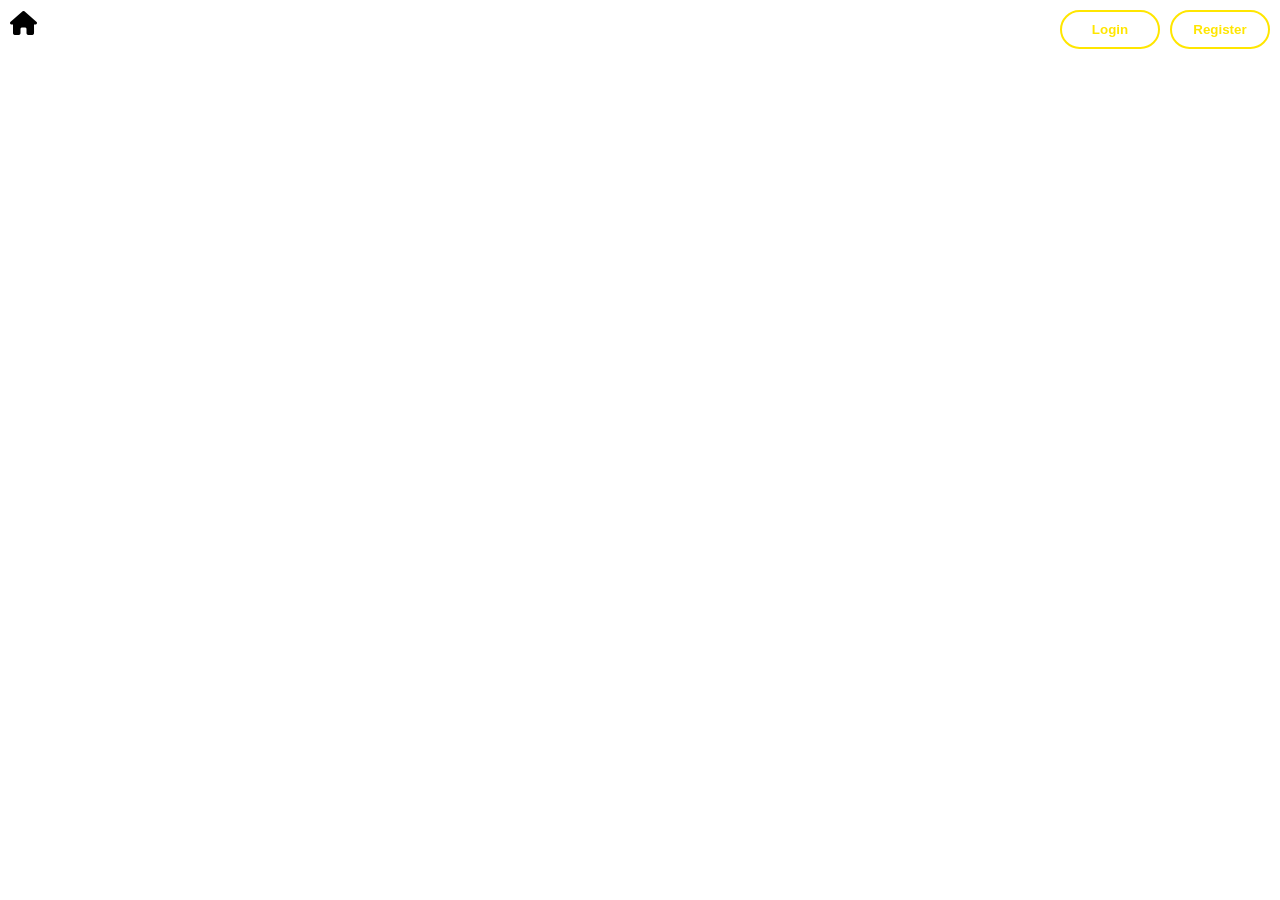
<file: index.html>
<!DOCTYPE html>
<html lang="en">
<head>
    <meta charset="UTF-8">
    <meta name="viewport" content="width=device-width, initial-scale=1.0">
    <title>Smart Parking Management</title>
    <style>
        body {
            margin: 0;
            padding: 0;
            font-family: Arial, sans-serif;
            overflow: hidden; /* Prevent scrolling */
        }
        video {
            width: 100%;
            height: auto;
            position: fixed;
            top: 0;
            left: 0;
            z-index: -1;
            filter: blur(10px);
        }

        #background-video {
            position: absolute;
            top: 0;
            left: 0;
            width: 100%;
            height: 100%;
            object-fit: cover;
            z-index: -1; /* Place the video behind other elements */
        }
        .content {
            width: 100%;
            position: absolute;
            top: 50%;
            transform: translateY(-50%);
            text-align: center;
            color: #fff;
        }
        .content h1 {
            font-size: 50px;
            margin-top: 10px;
        }
        .top-right-buttons {
            position: absolute;
            top: 10px;
            right: 10px;
            display: flex;
            gap: 10px; /* Space between buttons */
            z-index: 2; /* Ensure buttons appear above the video */
        }
        .top-right-buttons button {
            width: 100px;
            padding: 10px;
            text-align: center;
            color: rgb(255, 230, 0);
            border-radius: 25px;
            font-weight: bold;
            border: 2px solid;
            cursor: pointer;
            background-color: transparent; /* Transparent background for buttons */
        }
        .menu-container {
            position: absolute;
            top: 10px;
            left: 10px;
            z-index: 2; /* Ensure the dropdown menu appears above the video */
            display: flex;
            gap: 10px; /* Space between icons */
        }
        .dropdown {
            position: relative;
        }
        .icon-menu {
            font-size: 24px;
            cursor: pointer;
            margin-right: 10px; /* Add space between the icons */
        }
        .dropdown-content {
            display: none;
            position: absolute;
            top: 30px;
            left: 0;
            background-color: white;
            min-width: 160px;
            box-shadow: 0px 8px 16px 0px rgba(0,0,0,0.2);
            z-index: 1;
        }
        .dropdown-content a {
            color: black;
            padding: 12px 16px;
            text-decoration: none;
            display: block;
        }
        .dropdown-content a:hover {
            background-color: #ddd;
        }
        .dropdown:hover .dropdown-content {
            display: block;
        }
        .search-tab {
            display: none;
            position: absolute;
            top: 50px;
            left: 10px;
            z-index: 2;
            background-color: white;
            padding: 10px;
            box-shadow: 0px 8px 16px 0px rgba(0,0,0,0.2);
        }
        .search-tab input {
            width: 200px;
            padding: 5px;
        }
    </style>
    <!-- Add Font Awesome -->
    <link rel="stylesheet" href="https://cdnjs.cloudflare.com/ajax/libs/font-awesome/6.0.0-beta3/css/all.min.css">
</head>
<body>
    <video id="background-video" autoplay loop muted>
        <source src="https://www.shutterstock.com/shutterstock/videos/1101171901/preview/stock-footage-generic-electric-car-autonomously-driving-out-from-a-parking-space-d-rendering-concept-of-future.webm" type="video/webm">
        Your browser does not support the video tag.
    </video>

    <div class="top-right-buttons">
        <button type="button" onclick="Login()">Login</button>
        <button type="button" onclick="showRegistrationForm()">Register</button>
    </div>

    <div class="menu-container">
        <div class="dropdown">
            <span class="icon-menu"><i class="fas fa-home"></i></span>
            <div class="dropdown-content">
                <a href="#Home">HOME</a>
                <a href="about.html">ABOUT US</a>
                
                <a href="help.html">HELP</a> <!-- Link to help.html -->
            </div>
        </div>
        
    </div>
    

    <div class="content">
        <h1>&nbsp;&nbsp;&nbsp;&nbsp;WELCOME</h1>
        <h1>&nbsp;&nbsp;&nbsp;&nbsp;TO</h1>
        <h1>&nbsp;&nbsp;&nbsp;&nbsp;&nbsp;&nbsp;&nbsp;SMART PARKING</h1>
        <h1>&nbsp;&nbsp;&nbsp;&nbsp;&nbsp;&nbsp;&nbsp;&nbsp;&nbsp;MANAGEMENT SYSTEM</h1>
    </div>

    <script>
        function Login() {
            window.location.href = 'trial.html';
        }

        function showRegistrationForm() {
            window.location.href = 'registraction.html';
        }

        function submitRegistration(event) {
            event.preventDefault();
            alert('Registration submitted!');
        }

        function toggleSearchTab() {
            var searchTab = document.getElementById('searchTab');
            if (searchTab.style.display === 'none' || searchTab.style.display === '') {
                searchTab.style.display = 'block';
            } else {
                searchTab.style.display = 'none';
            }
        }

        function search() {
            var query = document.querySelector('.search-tab input').value;
            alert('Searching for: ' + query);
            // Add your search functionality here
        }
    </script>
</body>
</html>
</file>
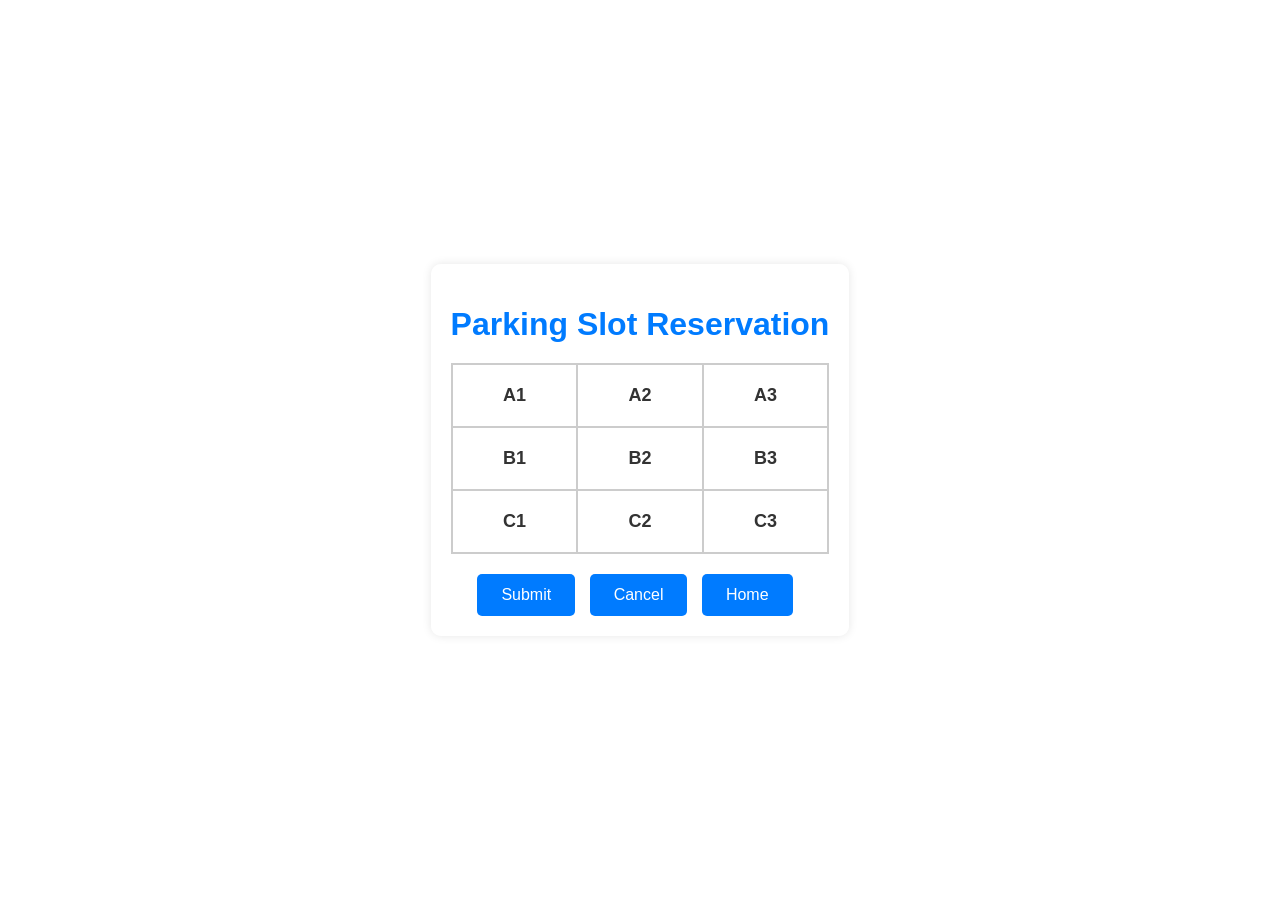
<file: booking.html>
<!DOCTYPE html>
<html lang="en">
<head>
    <meta charset="UTF-8">
    <meta name="viewport" content="width=device-width, initial-scale=1.0">
    <title>Parking Slot Web</title>
    <style>
        body {
            font-family: 'Segoe UI', Tahoma, Geneva, Verdana, sans-serif;
            margin: 0;
            padding: 0;
            background-image: url('https://en.pimg.jp/077/030/837/1/77030837.jpg');
            background-size: cover;
            background-position: center;
            display: flex;
            justify-content: center;
            align-items: center;
            height: 100vh;
        }

        .parking-grid {
            background-color: rgba(255, 255, 255, 0.8);
            box-shadow: 0 0 10px rgba(0,0,0,0.1);
            padding: 20px;
            max-width: 80%;
            border-radius: 10px;
            overflow: hidden;
        }

        table {
            width: 100%;
            border-collapse: collapse;
            margin-top: 20px;
        }

        .parking-slot {
            border: 2px solid #ccc;
            text-align: center;
            padding: 20px;
            cursor: pointer;
            transition: background-color 0.3s ease;
            font-size: 18px;
            font-weight: bold;
            color: #333;
        }

        .parking-slot:hover {
            background-color: #f0f0f0;
        }

        .controls {
            margin-top: 20px;
            text-align: center;
        }

        .controls button {
            padding: 12px 24px;
            font-size: 16px;
            cursor: pointer;
            background-color: #007bff;
            color: #fff;
            border: none;
            border-radius: 5px;
            transition: background-color 0.3s ease;
            margin-right: 10px;
        }

        .controls button:hover {
            background-color: #0056b3;
        }

        h1 {
            text-align: center;
            color: #007bff;
            margin-bottom: 20px;
        }

        @media (max-width: 768px) {
            .parking-grid {
                max-width: 95%;
            }
        }
    </style>
</head>
<body>
    <div class="parking-grid">
        <h1>Parking Slot Reservation</h1>
        <table>
            <tr>
                <td class="parking-slot" id="A1" onclick="confirmReservation('A1')">A1</td>
                <td class="parking-slot" id="A2" onclick="confirmReservation('A2')">A2</td>
                <td class="parking-slot" id="A3" onclick="confirmReservation('A3')">A3</td>
            </tr>
            <tr>
                <td class="parking-slot" id="B1" onclick="confirmReservation('B1')">B1</td>
                <td class="parking-slot" id="B2" onclick="confirmReservation('B2')">B2</td>
                <td class="parking-slot" id="B3" onclick="confirmReservation('B3')">B3</td>
            </tr>
            <tr>
                <td class="parking-slot" id="C1" onclick="confirmReservation('C1')">C1</td>
                <td class="parking-slot" id="C2" onclick="confirmReservation('C2')">C2</td>
                <td class="parking-slot" id="C3" onclick="confirmReservation('C3')">C3</td>
            </tr>
        </table>
        <div class="controls">
            <button onclick="submitReservations()">Submit</button>
            <button onclick="cancelReservation()">Cancel</button>
            <a href="index.html"><button>Home</button></a>
        </div>
    </div>

    <script>
        var selectedSlotId = null;

        function confirmReservation(slotId) {
            var confirmed = confirm('Do you want to reserve parking slot ' + slotId + '?');
            if (confirmed) {
                reserveSlot(slotId);
            }
        }

        function reserveSlot(slotId) {
            if (selectedSlotId !== null) {
                alert('You have already reserved a slot. Please cancel your current reservation first.');
                return;
            }

            var slot = document.getElementById(slotId);
            slot.style.backgroundColor = '#28a745';
            slot.style.color = '#fff';
            slot.innerHTML = slotId + '<br>Reserved';
            selectedSlotId = slotId;

            // Store the reserved slot in local storage
            localStorage.setItem('reservedSlot', slotId);
        }

        function cancelReservation() {
            if (selectedSlotId !== null) {
                var slot = document.getElementById(selectedSlotId);
                slot.style.backgroundColor = '#fff';
                slot.style.color = '#333';
                slot.innerHTML = selectedSlotId;
                selectedSlotId = null;
                alert('Reservation cancelled successfully.');

                // Remove the reserved slot from local storage
                localStorage.removeItem('reservedSlot');
            } else {
                alert('No slot is currently reserved.');
            }
        }

        function submitReservations() {
            if (selectedSlotId === null) {
                alert('No slot selected. Please select a slot to reserve.');
                return;
            }
            alert('Slot registration successful');
        }
    </script>
</body>
</html>
</file>
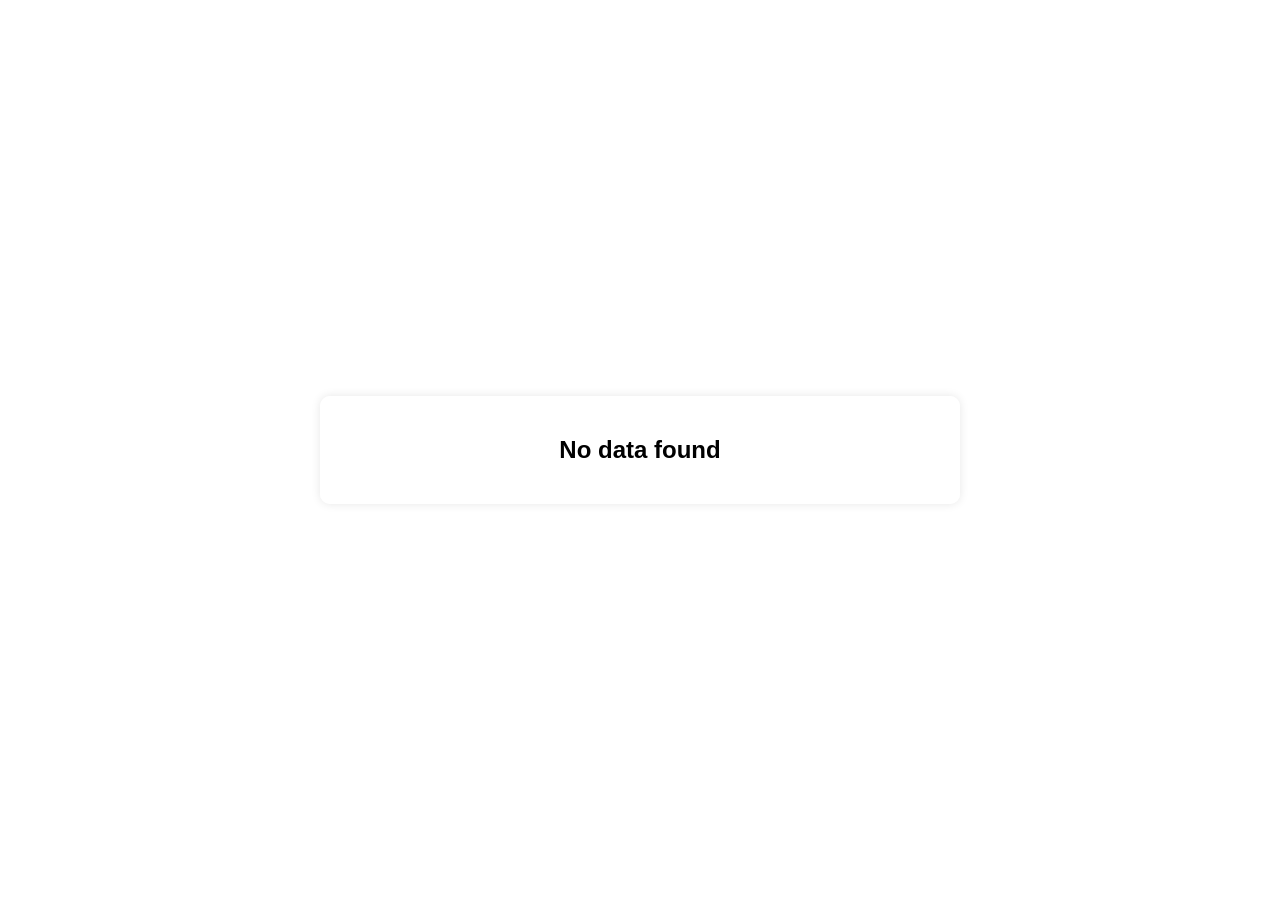
<file: display.html>
<!DOCTYPE html>
<html>
<head>
    <title>Display Vehicle Registration Data</title>
    <style>
        body {
            display: flex;
            justify-content: center;
            align-items: center;
            height: 100vh;
            margin: 0;
            font-family: Arial, sans-serif;
            background: url('https://www.mokosmart.com/wp-content/uploads/2022/03/Smart-parking-system-using-IoT.webp') no-repeat center center fixed;
            background-size: cover;
        }
        .data-container {
            background-color: rgba(255, 255, 255, 0.8);
            padding: 20px;
            border-radius: 10px;
            box-shadow: 0 0 10px rgba(0, 0, 0, 0.1);
            backdrop-filter: blur(10px);
            width: 80%;
            max-width: 600px;
        }
        .data-container h2 {
            text-align: center;
        }
        .data-container p {
            font-size: 18px;
            margin: 10px 0;
        }
        .data-container button {
            display: block;
            margin: 20px auto;
            padding: 10px 20px;
            font-size: 16px;
            background-color: #4CAF50;
            color: white;
            border: none;
            border-radius: 5px;
            cursor: pointer;
        }
        .data-container button:hover {
            background-color: #45a049;
        }
    </style>
</head>
<body>
    <div class="data-container">
        <h2>Vehicle Registration Data</h2>
        <p id="ownerName">Owner Name: </p>
        <p id="vehicleType">Vehicle Type: </p>
        <p id="vehicleNumber">Vehicle Number: </p>
        <p id="registrationDate">Registration Date: </p>
        <button onclick="goBack()">Back</button>
    </div>

    <script>
        // Function to display the saved data
        function displayData() {
            // Retrieve the data from local storage
            const storedData = localStorage.getItem('vehicleRegistrationData');
            
            if (storedData) {
                // Parse the JSON data
                const formData = JSON.parse(storedData);
                
                // Display the data in the HTML elements
                document.getElementById('ownerName').textContent = `Owner Name: ${formData.ownerName}`;
                document.getElementById('vehicleType').textContent = `Vehicle Type: ${formData.vehicleType}`;
                document.getElementById('vehicleNumber').textContent = `Vehicle Number: ${formData.vehicleNumber}`;
                document.getElementById('registrationDate').textContent = `Registration Date: ${formData.registrationDate}`;
            } else {
                document.querySelector('.data-container').innerHTML = '<h2>No data found</h2>';
            }
        }

        // Call the function to display the data
        displayData();

        // Function to go back to the previous page
        function goBack() {
            window.history.back();
        }
    </script>
</body>
</html>
</file>
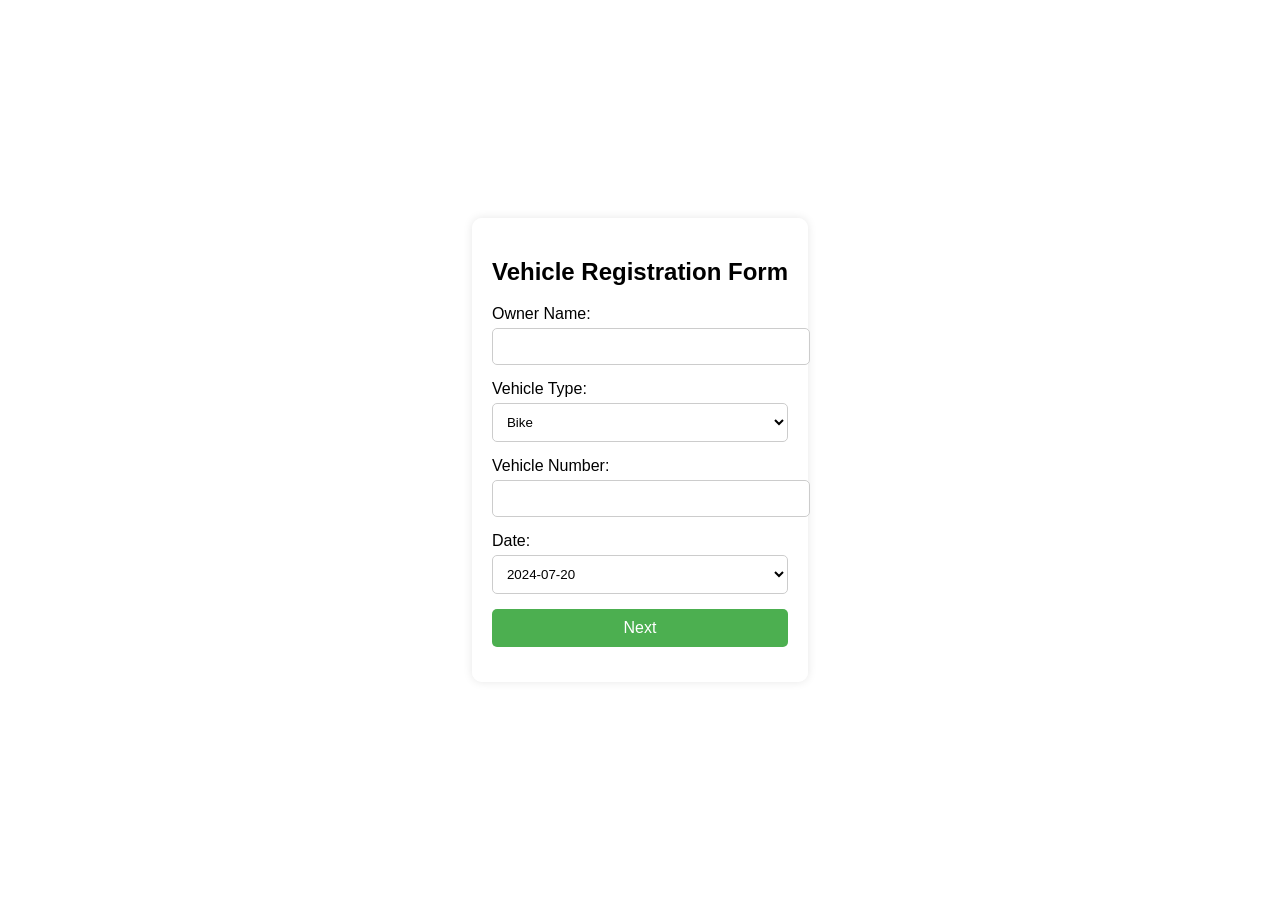
<file: form.html>
<!DOCTYPE html>
<html>
<head>
    <title>Vehicle Registration Form</title>
    <style>
        body {
            display: flex;
            justify-content: center;
            align-items: center;
            height: 100vh;
            margin: 0;
            font-family: Arial, sans-serif;
            background: url('https://www.mokosmart.com/wp-content/uploads/2022/03/Smart-parking-system-using-IoT.webp') no-repeat center center fixed;
            background-size: cover;
        }
        .form-container {
            background-color: rgba(255, 255, 255, 0.8);
            padding: 20px;
            border-radius: 10px;
            box-shadow: 0 0 10px rgba(0, 0, 0, 0.1);
            backdrop-filter: blur(10px);
        }
        .form-container h2 {
            text-align: center;
        }
        .form-container label {
            display: block;
            margin-bottom: 5px;
        }
        .form-container input, .form-container select {
            width: 100%;
            padding: 10px;
            margin-bottom: 15px;
            border: 1px solid #ccc;
            border-radius: 5px;
            background-color: rgba(255, 255, 255, 0.8);
        }
        .form-container input[type="submit"] {
            background-color: #4CAF50;
            color: white;
            border: none;
            cursor: pointer;
            font-size: 16px;
        }
        .form-container input[type="submit"]:hover {
            background-color: #45a049;
        }
    </style>
</head>
<body>
    <div class="form-container">
        <h2>Vehicle Registration Form</h2>
        <form id="registrationForm">
            <label for="ownerName">Owner Name:</label>
            <input type="text" id="ownerName" name="ownerName" required>
            
            <label for="vehicleType">Vehicle Type:</label>
            <select id="vehicleType" name="vehicleType" required>
                <option value="bike">Bike</option>
                <option value="truck">Truck</option>
                <option value="car">Car</option>
            </select>
            
            <label for="vehicleNumber">Vehicle Number:</label>
            <input type="text" id="vehicleNumber" name="vehicleNumber" maxlength="10" required>
            
            <label for="registrationDate">Date:</label>
            <select id="registrationDate" name="registrationDate" required>
                <option value="2024-07-20">2024-07-20</option>
                <option value="2024-07-21">2024-07-21</option>
                <option value="2024-07-22">2024-07-22</option>
                <option value="2024-07-23">2024-07-23</option>
                <option value="2024-07-24">2024-07-24</option>
                <!-- Add more dates as needed -->
            </select>
            
            <input type="submit" value="Next">
        </form>
    </div>

    <script>
        document.getElementById('registrationForm').addEventListener('submit', function(event) {
            event.preventDefault(); // Prevent the default form submission

            // Get form values
            const ownerName = document.getElementById('ownerName').value;
            const vehicleType = document.getElementById('vehicleType').value;
            const vehicleNumber = document.getElementById('vehicleNumber').value;
            const registrationDate = document.getElementById('registrationDate').value;

            // Create an object to hold the form data
            const formData = {
                ownerName: ownerName,
                vehicleType: vehicleType,
                vehicleNumber: vehicleNumber,
                registrationDate: registrationDate
            };

            // Store the form data in local storage
            localStorage.setItem('vehicleRegistrationData', JSON.stringify(formData));

            // Optionally, you can redirect to another page or display a success message
            alert('Data has been saved successfully!');
            window.location.href = 'booking.html'; // Redirect to the booking page
        });
    </script>
</body>
</html>
</file>
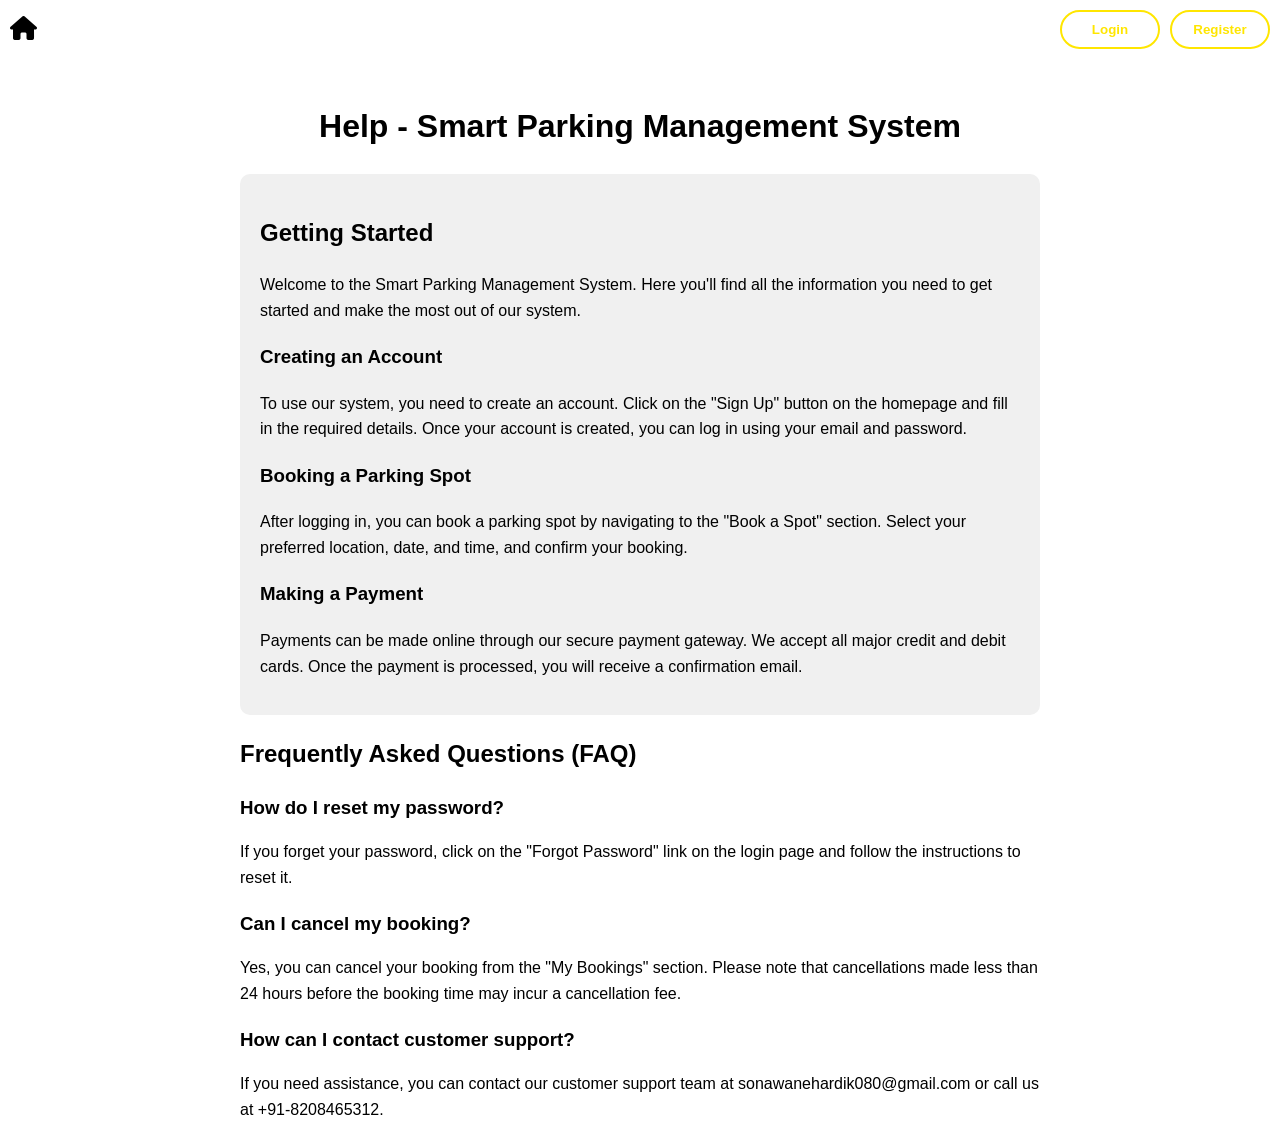
<file: help.html>
<!DOCTYPE html>
<html lang="en">
<head>
    <meta charset="UTF-8">
    <meta name="viewport" content="width=device-width, initial-scale=1.0">
    <title>Help - Smart Parking Management System</title>
    <style>
        body {
            margin: 0;
            padding: 0;
            font-family: Arial, sans-serif;
            line-height: 1.6;
            overflow: auto; /* Allow scrolling */
            height: 100vh; /* Full viewport height */
        }

        #background-video {
            position: fixed;
            top: 0;
            left: 0;
            width: 100%;
            height: 100%;
            object-fit: cover;
            z-index: -1;
            filter: blur(10px);
        }

        .container {
            max-width: 800px;
            margin: 0 auto;
            padding: 20px;
            background-color: rgba(255, 255, 255, 0.9);
            border-radius: 10px;
            margin-top: 60px; /* Adjust margin to fit content better */
            overflow-y: auto; /* Enable vertical scrolling */
        }

        h1 {
            text-align: center;
        }

        .help-info {
            background: #f0f0f0;
            padding: 20px;
            border-radius: 10px;
            margin-bottom: 20px;
        }

        .faq {
            margin-top: 20px;
        }

        .faq h3 {
            margin-bottom: 10px;
        }

        .faq p {
            margin-bottom: 5px;
        }

        .top-right-buttons {
            position: fixed;
            top: 10px;
            right: 10px;
            display: flex;
            gap: 10px;
            z-index: 2;
        }

        .top-right-buttons button {
            width: 100px;
            padding: 10px;
            text-align: center;
            color: rgb(255, 230, 0);
            border-radius: 25px;
            font-weight: bold;
            border: 2px solid;
            cursor: pointer;
            background-color: transparent;
        }

        .top-right-buttons button:hover {
            background-color: rgba(255, 255, 255, 0.3);
        }

        .menu-container {
            position: fixed;
            top: 10px;
            left: 10px;
            z-index: 2;
            display: flex;
            gap: 10px;
        }

        .dropdown {
            position: relative;
        }

        .icon-menu {
            font-size: 24px;
            cursor: pointer;
            margin-right: 10px;
        }

        .dropdown-content {
            display: none;
            position: absolute;
            top: 30px;
            left: 0;
            background-color: white;
            min-width: 160px;
            box-shadow: 0px 8px 16px 0px rgba(0,0,0,0.2);
            z-index: 1;
        }

        .dropdown-content a {
            color: black;
            padding: 12px 16px;
            text-decoration: none;
            display: block;
        }

        .dropdown-content a:hover {
            background-color: #ddd;
        }

        .dropdown:hover .dropdown-content {
            display: block;
        }
    </style>
    <!-- Add Font Awesome -->
    <link rel="stylesheet" href="https://cdnjs.cloudflare.com/ajax/libs/font-awesome/6.0.0-beta3/css/all.min.css">
</head>
<body>
    <video id="background-video" autoplay loop muted>
        <source src="https://www.shutterstock.com/shutterstock/videos/1101171901/preview/stock-footage-generic-electric-car-autonomously-driving-out-from-a-parking-space-d-rendering-concept-of-future.webm" type="video/webm">
        Your browser does not support the video tag.
    </video>

    <div class="top-right-buttons">
        <button type="button" onclick="Login()">Login</button>
        <button type="button" onclick="showRegistrationForm()">Register</button>
    </div>

    <div class="menu-container">
        <div class="dropdown">
            <span class="icon-menu"><i class="fas fa-home"></i></span>
            <div class="dropdown-content">
                <a href="index.html">HOME</a>
                <a href="about.html">ABOUT US</a>
                <a href="help.html">HELP</a>
            </div>
        </div>
    </div>

    <div class="container">
        <h1>Help - Smart Parking Management System</h1>

        <div class="help-info">
            <h2>Getting Started</h2>
            <p>Welcome to the Smart Parking Management System. Here you'll find all the information you need to get started and make the most out of our system.</p>
            <h3>Creating an Account</h3>
            <p>To use our system, you need to create an account. Click on the "Sign Up" button on the homepage and fill in the required details. Once your account is created, you can log in using your email and password.</p>
            <h3>Booking a Parking Spot</h3>
            <p>After logging in, you can book a parking spot by navigating to the "Book a Spot" section. Select your preferred location, date, and time, and confirm your booking.</p>
            <h3>Making a Payment</h3>
            <p>Payments can be made online through our secure payment gateway. We accept all major credit and debit cards. Once the payment is processed, you will receive a confirmation email.</p>
        </div>

        <div class="faq">
            <h2>Frequently Asked Questions (FAQ)</h2>
            <h3>How do I reset my password?</h3>
            <p>If you forget your password, click on the "Forgot Password" link on the login page and follow the instructions to reset it.</p>
            <h3>Can I cancel my booking?</h3>
            <p>Yes, you can cancel your booking from the "My Bookings" section. Please note that cancellations made less than 24 hours before the booking time may incur a cancellation fee.</p>
            <h3>How can I contact customer support?</h3>
            <p>If you need assistance, you can contact our customer support team at sonawanehardik080@gmail.com or call us at +91-8208465312.</p>
        </div>
    </div>

    <script>
        function Login() {
            window.location.href = 'trial.html';
        }

        function showRegistrationForm() {
            window.location.href = 'registraction.html';
        }
    </script>
</body>
</html>
</file>
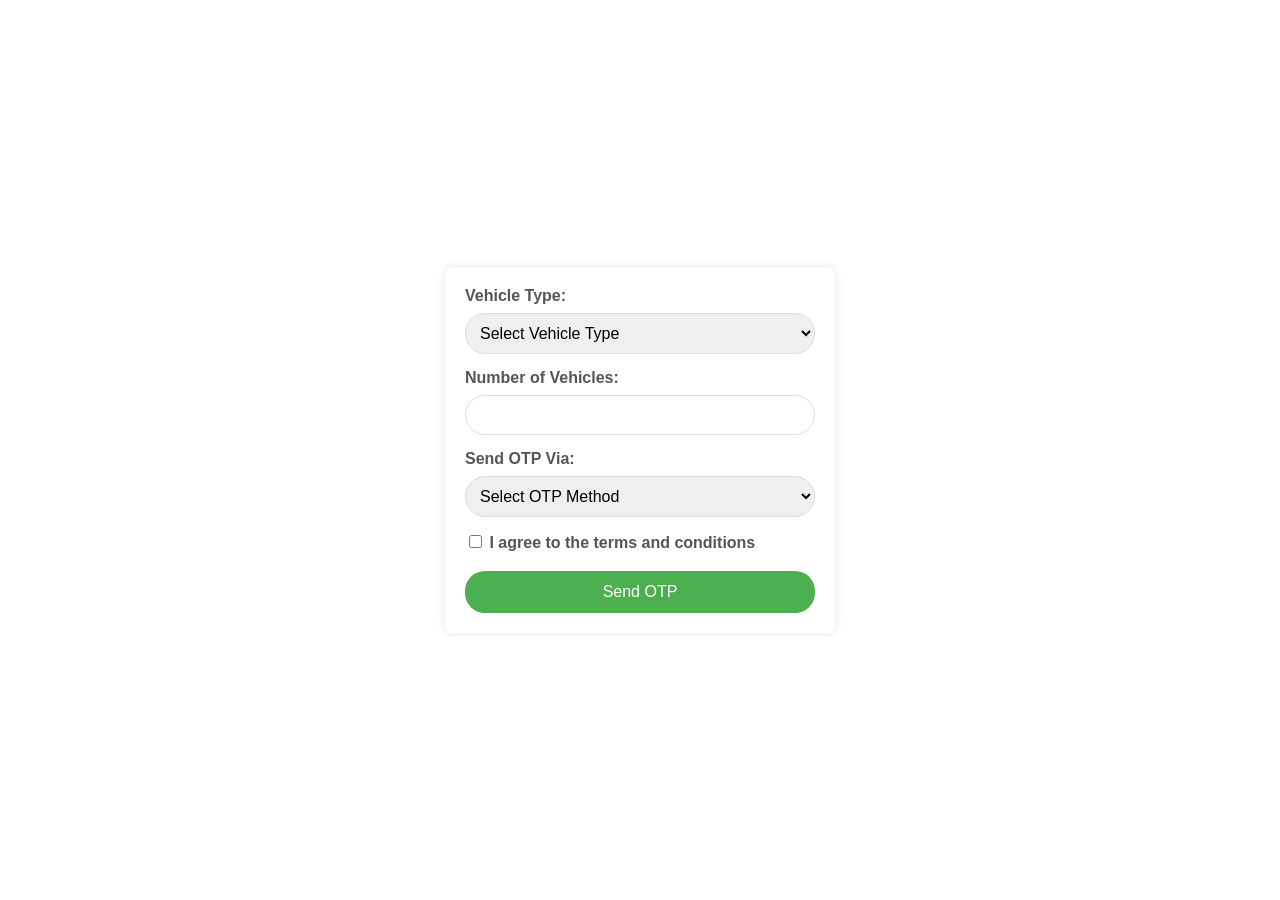
<file: next.html>
<!DOCTYPE html>
<html lang="en">
<head>
    <meta charset="UTF-8">
    <meta name="viewport" content="width=device-width, initial-scale=1.0">
    <title>Vehicle Registration Form</title>
    <style>
        body {
            font-family: Arial, sans-serif;
            background-image: url('https://www.mokosmart.com/wp-content/uploads/2022/03/Smart-parking-system-using-IoT.webp');
            background-size: cover;
            background-position: center;
            display: flex;
            justify-content: center;
            align-items: center;
            height: 100vh;
            margin: 0;
        }

        .container {
            background-color: rgba(255, 255, 255, 0.8);
            border-radius: 8px;
            box-shadow: 0 0 10px rgba(0,0,0,0.1);
            padding: 20px;
            width: 350px;
        }

        h1 {
            text-align: center;
            color: #333;
            margin-bottom: 20px;
        }

        form {
            display: flex;
            flex-direction: column;
        }

        label {
            margin-bottom: 8px;
            font-weight: bold;
            color: #555;
        }

        input[type="text"], input[type="email"], input[type="number"], select, input[type="password"] {
            padding: 10px;
            margin-bottom: 15px;
            border: 1px solid #ddd;
            border-radius: 4px;
            font-size: 16px;
            border-radius: 20px;
        }

        input[type="checkbox"] {
            margin-bottom: 15px;
            border-radius: 20px;
        }

        input[type="submit"] {
            background-color: #4CAF50;
            color: white;
            border: none;
            padding: 12px 20px;
            text-align: center;
            text-decoration: none;
            display: inline-block;
            font-size: 16px;
            border-radius: 4px;
            cursor: pointer;
            transition: background-color 0.3s ease;
            border-radius: 20px;
        }

        input[type="submit"]:hover {
            background-color: #45a049;
            border-radius: 20px;
        }
    </style>
</head>
<body>

<div class="container">
    <form id="vehicleRegistrationForm" onsubmit="submitRegistration(event)">
        
        <label for="vehicleType">Vehicle Type:</label>
        <select id="vehicleType" name="vehicleType" required>
            <option value="">Select Vehicle Type</option>
            <option value="car">Car</option>
            <option value="bike">Bike</option>
            <option value="bus">Bus</option>
            <option value="scooter">Scooter</option>
        </select>

        <label for="numberOfVehicles">Number of Vehicles:</label>
        <input type="number" id="numberOfVehicles" name="numberOfVehicles" min="1" required onchange="generateLicensePlateInputs()">

        <div id="licensePlateInputs">
            <!-- License plate inputs will be dynamically added here -->
        </div>
        
        <label for="otpMethod">Send OTP Via:</label>
        <select id="otpMethod" name="otpMethod" required>
            <option value="">Select OTP Method</option>
            <option value="mobile">Mobile Number</option>
            <option value="email">Email</option>
        </select>

        <label><input type="checkbox" id="termsAgreement" name="termsAgreement"> I agree to the terms and conditions</label>

        <input type="submit" value="Send OTP">
    </form>
</div>

<script>
    function generateLicensePlateInputs() {
        let numberOfVehicles = document.getElementById('numberOfVehicles').value;
        let licensePlateInputsContainer = document.getElementById('licensePlateInputs');
        licensePlateInputsContainer.innerHTML = ''; // Clear previous inputs

        for (let i = 1; i <= numberOfVehicles; i++) {
            let label = document.createElement('label');
            label.textContent = 'License Plate Number for Vehicle ' + i + ':';
            
            let input = document.createElement('input');
            input.type = 'text';
            input.name = 'licensePlate' + i;
            input.placeholder = 'Enter License Plate Number for Vehicle ' + i;
            input.required = true;

            let br = document.createElement('br');

            licensePlateInputsContainer.appendChild(label);
            licensePlateInputsContainer.appendChild(input);
            licensePlateInputsContainer.appendChild(br);
        }
    }

    function submitRegistration(event) {
        event.preventDefault();

        let vehicleType = document.getElementById('vehicleType').value;
        let otpMethod = document.getElementById('otpMethod').value;
        let termsAgreement = document.getElementById('termsAgreement').checked;

        // Validate
        if (!vehicleType || !otpMethod || !termsAgreement) {
            alert('Please fill out all required fields.');
            return;
        }

        // Proceed to OTP page or any other action
        window.location.href = 'otp.html';
    }
</script>

</body>
</html>
</file>
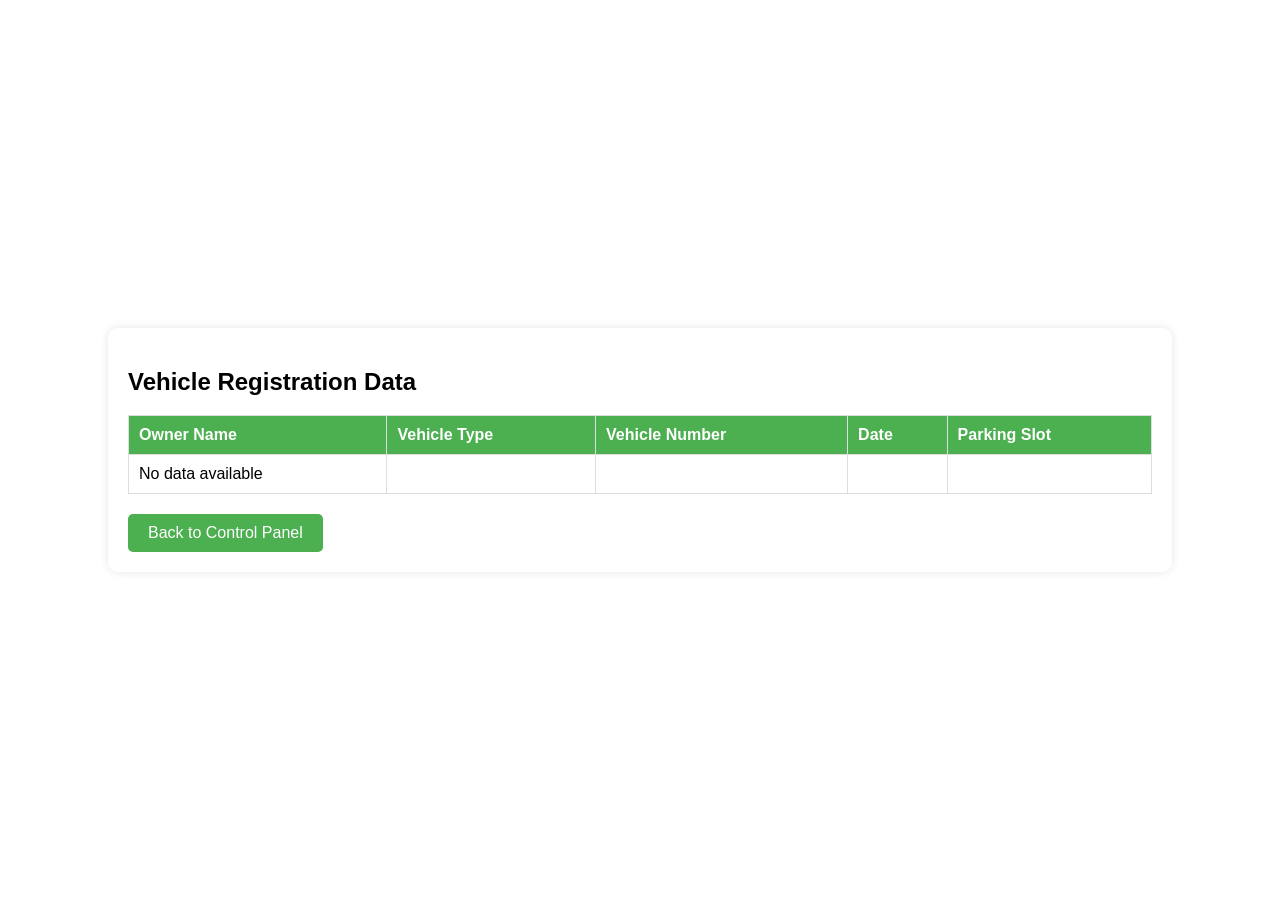
<file: oo.html>
<!DOCTYPE html>
<html lang="en">
<head>
    <meta charset="UTF-8">
    <meta name="viewport" content="width=device-width, initial-scale=1.0">
    <title>Vehicle Registration Data</title>
    <style>
        body {
            font-family: Arial, sans-serif;
            background: url('https://www.mokosmart.com/wp-content/uploads/2022/03/Smart-parking-system-using-IoT.webp') no-repeat center center fixed;
            background-size: cover;
            margin: 0;
            padding: 0;
            display: flex;
            justify-content: center;
            align-items: center;
            height: 100vh;
        }
        .table-container {
            background-color: rgba(255, 255, 255, 0.8);
            padding: 20px;
            border-radius: 10px;
            box-shadow: 0 0 10px rgba(0, 0, 0, 0.1);
            backdrop-filter: blur(10px);
            width: 80%;
            overflow-x: auto;
        }
        table {
            width: 100%;
            border-collapse: collapse;
        }
        th, td {
            padding: 10px;
            border: 1px solid #ddd;
            text-align: left;
        }
        th {
            background-color: #4CAF50;
            color: white;
        }
        tr:nth-child(even) {
            background-color: #f2f2f2;
        }
        .back-button {
            display: inline-block;
            padding: 10px 20px;
            background-color: #4CAF50;
            color: white;
            text-decoration: none;
            border-radius: 5px;
            text-align: center;
            margin-top: 20px;
            cursor: pointer;
        }
        .back-button:hover {
            background-color: #45a049;
        }
    </style>
</head>
<body>
    <div class="table-container">
        <h2>Vehicle Registration Data</h2>
        <table id="dataTable">
            <thead>
                <tr>
                    <th>Owner Name</th>
                    <th>Vehicle Type</th>
                    <th>Vehicle Number</th>
                    <th>Date</th>
                    <th>Parking Slot</th>
                </tr>
            </thead>
            <tbody>
                <!-- Data rows will be added here by JavaScript -->
            </tbody>
        </table>
        <a href="index.html" class="back-button">Back to Control Panel</a>
    </div>

    <script>
        // Function to display the saved data in the table
        function displayData() {
            const tableBody = document.getElementById('dataTable').getElementsByTagName('tbody')[0];
            const storedData = JSON.parse(localStorage.getItem('vehicleRegistrationData')) || [];

            if (storedData.length > 0) {
                storedData.forEach(data => {
                    const row = tableBody.insertRow();
                    row.insertCell(0).textContent = data.ownerName;
                    row.insertCell(1).textContent = data.vehicleType;
                    row.insertCell(2).textContent = data.vehicleNumber;
                    row.insertCell(3).textContent = data.registrationDate;
                    row.insertCell(4).textContent = data.parkingSlot;
                });
            } else {
                const row = tableBody.insertRow();
                row.insertCell(0).textContent = 'No data available';
                row.insertCell(1).textContent = '';
                row.insertCell(2).textContent = '';
                row.insertCell(3).textContent = '';
                row.insertCell(4).textContent = '';
            }
        }

        // Call the function to display data when the page loads
        window.onload = displayData;
    </script>
</body>
</html>
</file>
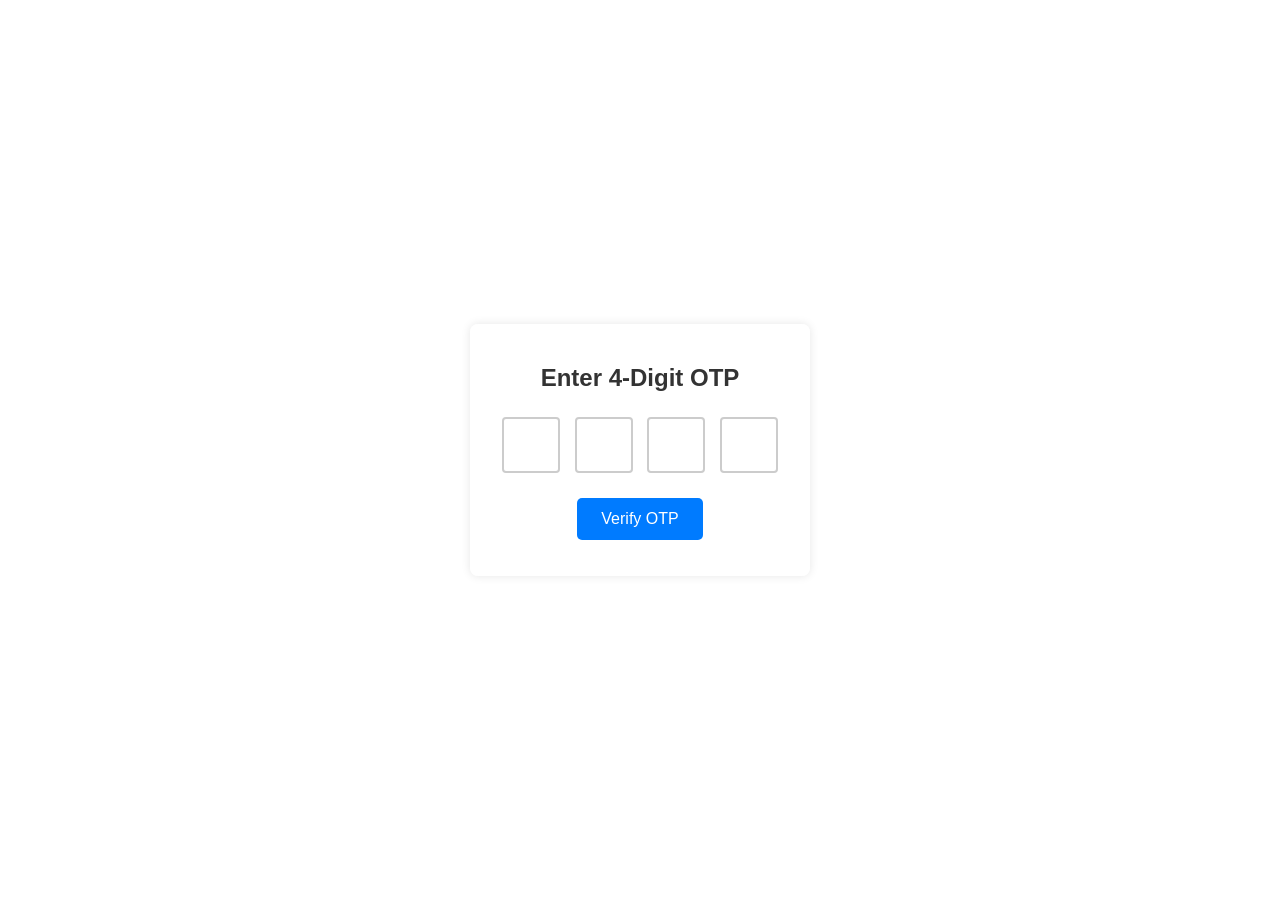
<file: otp.html>
<!DOCTYPE html>
<html lang="en">
<head>
    <meta charset="UTF-8">
    <meta name="viewport" content="width=device-width, initial-scale=1.0">
    <title>4-Digit OTP Verification</title>
    <style>
        body {
            font-family: Arial, sans-serif;
            margin: 0;
            padding: 0;
            background-image: url('https://www.mokosmart.com/wp-content/uploads/2022/03/Smart-parking-system-using-IoT.webp');
            background-size: cover;
            background-position: center;
            display: flex;
            justify-content: center;
            align-items: center;
            height: 100vh;
            position: relative;
        }

        /* Pseudo-element for the blurred background overlay */
        body::before {
            content: "";
            position: absolute;
            top: 0;
            left: 0;
            width: 100%;
            height: 100%;
            background-image: url('https://www.mokosmart.com/wp-content/uploads/2022/03/Smart-parking-system-using-IoT.webp');
            background-size: cover;
            background-position: center;
            filter: blur(10px); /* Adjust blur intensity as needed */
            z-index: -1; /* Ensure the overlay is behind other content */
        }

        .otp-container {
            background-color: rgba(255, 255, 255, 0.8);
            padding: 20px;
            border-radius: 8px;
            box-shadow: 0 0 10px rgba(0,0,0,0.1);
            width: 300px;
            text-align: center;
        }

        h2 {
            margin-bottom: 20px;
            color: #333;
        }

        .otp-input {
            width: 50px;
            height: 50px;
            text-align: center;
            font-size: 24px;
            border: 2px solid #ccc;
            border-radius: 4px;
            margin: 5px;
            outline: none;
        }

        .otp-button {
            padding: 12px 24px;
            background-color: #007bff;
            color: #fff;
            border: none;
            border-radius: 5px;
            cursor: pointer;
            font-size: 16px;
            transition: background-color 0.3s ease;
            margin-top: 20px;
        }

        .otp-button:hover {
            background-color: #0056b3;
        }

        .error-message {
            color: red;
            margin-top: 10px;
        }
    </style>
</head>
<body>
    <div class="otp-container">
        <h2>Enter 4-Digit OTP</h2>
        <form id="otpForm" onsubmit="return verifyOTP()">
            <input type="text" class="otp-input" maxlength="1" pattern="[0-9]" required autofocus>
            <input type="text" class="otp-input" maxlength="1" pattern="[0-9]" required>
            <input type="text" class="otp-input" maxlength="1" pattern="[0-9]" required>
            <input type="text" class="otp-input" maxlength="1" pattern="[0-9]" required>
            <button type="submit" class="otp-button">Verify OTP</button>
        </form>
        <p id="errorMessage" class="error-message"></p>
    </div>

        <script>
    function verifyOTP() {
        var otpInputs = document.getElementsByClassName('otp-input');
        var enteredOTP = Array.from(otpInputs).map(input => input.value).join('');

        if (enteredOTP.length === 4 && /^\d{4}$/.test(enteredOTP)) {
            // OTP is valid, redirect to booking.html
            window.location.href = 'booking.html';
            return false; // To prevent form submission (optional)
        } else {
            document.getElementById('errorMessage').textContent = 'Invalid OTP. Please enter 4 digits.';
            return false; // Prevent form submission
        }
    }
</script>
</body>
</html>
</file>
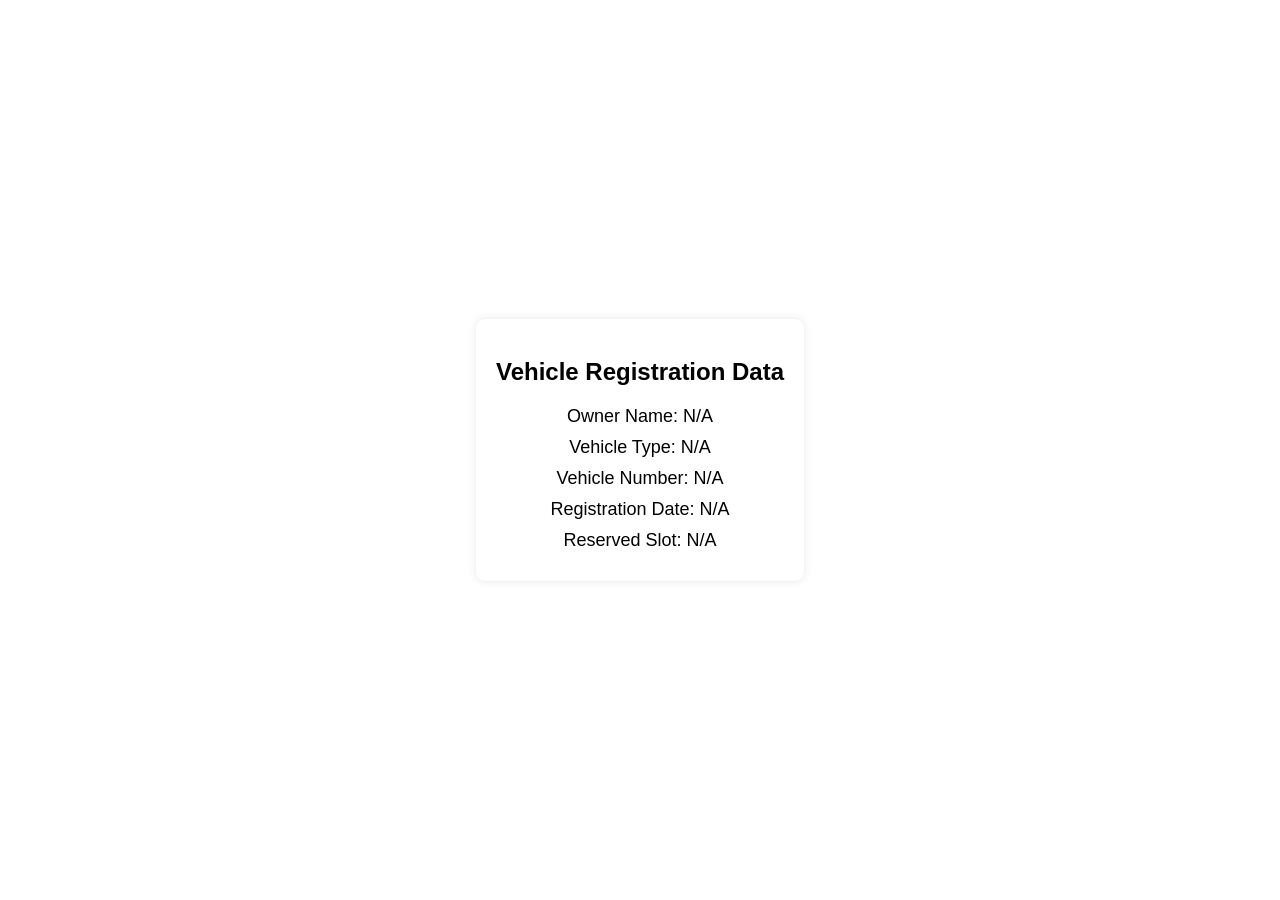
<file: output.html>
<!DOCTYPE html>
<html>
<head>
    <title>Vehicle Registration Data</title>
    <style>
        body {
            font-family: Arial, sans-serif;
            display: flex;
            justify-content: center;
            align-items: center;
            height: 100vh;
            margin: 0;
            background: url('https://www.mokosmart.com/wp-content/uploads/2022/03/Smart-parking-system-using-IoT.webp') no-repeat center center fixed;
            background-size: cover;
        }
        .data-container {
            background-color: rgba(255, 255, 255, 0.8);
            padding: 20px;
            border-radius: 10px;
            box-shadow: 0 0 10px rgba(0, 0, 0, 0.1);
            backdrop-filter: blur(10px);
            max-width: 400px;
            text-align: center;
        }
        .data-container h2 {
            margin-bottom: 20px;
        }
        .data-container p {
            margin: 10px 0;
            font-size: 18px;
        }
    </style>
</head>
<body>
    <div class="data-container">
        <h2>Vehicle Registration Data</h2>
        <p id="ownerName"></p>
        <p id="vehicleType"></p>
        <p id="vehicleNumber"></p>
        <p id="registrationDate"></p>
        <p id="reservedSlot"></p>
    </div>

    <script>
        // Retrieve data from local storage
        const formData = JSON.parse(localStorage.getItem('vehicleRegistrationData'));
        const reservedSlot = localStorage.getItem('reservedSlot');

        // Display data
        document.getElementById('ownerName').textContent = 'Owner Name: ' + (formData?.ownerName || 'N/A');
        document.getElementById('vehicleType').textContent = 'Vehicle Type: ' + (formData?.vehicleType || 'N/A');
        document.getElementById('vehicleNumber').textContent = 'Vehicle Number: ' + (formData?.vehicleNumber || 'N/A');
        document.getElementById('registrationDate').textContent = 'Registration Date: ' + (formData?.registrationDate || 'N/A');
        document.getElementById('reservedSlot').textContent = 'Reserved Slot: ' + (reservedSlot || 'N/A');
    </script>
</body>
</html>
</file>
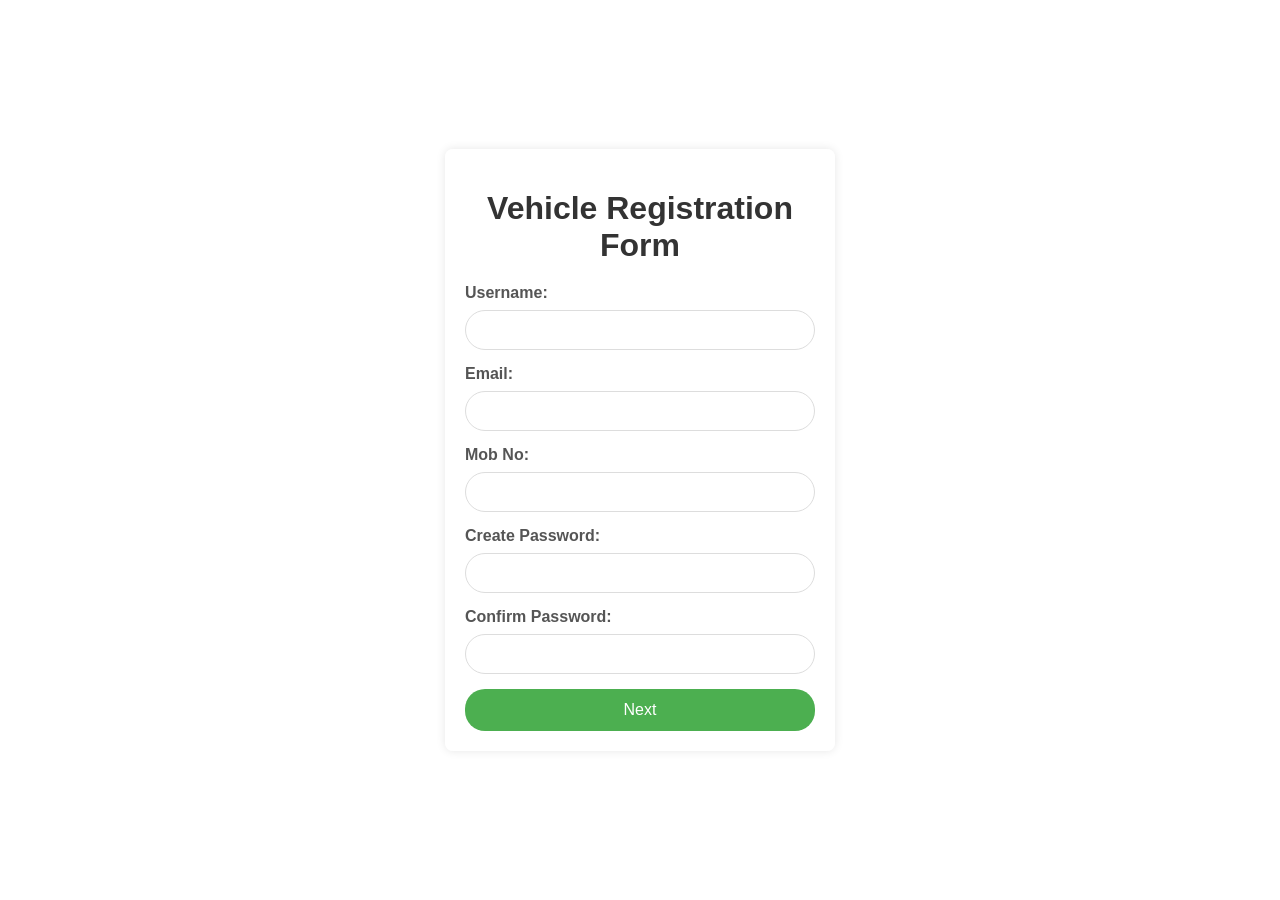
<file: registraction.html>
<!DOCTYPE html>
<html lang="en">
<head>
    <meta charset="UTF-8">
    <meta name="viewport" content="width=device-width, initial-scale=1.0">
    <title>Vehicle Registration Form</title>
    <style>
        body {
            font-family: Arial, sans-serif;
            background-image: url('https://www.mokosmart.com/wp-content/uploads/2022/03/Smart-parking-system-using-IoT.webp'); /* Replace with your image URL */
            background-size: cover;
            background-position: center;
            display: flex;
            justify-content: center;
            align-items: center;
            height: 100vh;
            margin: 0;
        }

        .container {
            background-color: rgba(255, 255, 255, 0.8); /* Semi-transparent white background */
            border-radius: 8px;
            box-shadow: 0 0 10px rgba(0,0,0,0.1);
            padding: 20px;
            width: 350px;
        }

        h1 {
            text-align: center;
            color: #333;
            margin-bottom: 20px;
        }

        form {
            display: flex;
            flex-direction: column;
        }

        label {
            margin-bottom: 8px;
            font-weight: bold;
            color: #555;
        }

        input[type="text"], input[type="email"], input[type="number"], select, input[type="password"] {
            padding: 10px;
            margin-bottom: 15px;
            border: 1px solid #ddd;
            border-radius: 4px;
            font-size: 16px;
            border-radius: 20px;
        }

        input[type="submit"] {
            background-color: #4CAF50;
            color: white;
            border: none;
            padding: 12px 20px;
            text-align: center;
            text-decoration: none;
            display: inline-block;
            font-size: 16px;
            border-radius: 4px;
            cursor: pointer;
            transition: background-color 0.3s ease;
            border-radius: 20px;
        }

        input[type="submit"]:hover {
            background-color: #45a049;
            border-radius: 20px;
        }
    </style>
</head>
<body>

<div class="container">
    <h1>Vehicle Registration Form</h1>
    <form id="vehicleRegistrationForm" onsubmit="submitRegistration(event)">
        <label for="username">Username:</label>
        <input type="text" id="username" name="username" pattern="^[a-zA-Z0-9.]+$" title="Username can only contain letters, numbers, and the dot (.) symbol" required>

        <label for="email">Email:</label>
        <input type="email" id="email" name="email" required>

        <label for="mobNo">Mob No:</label>
        <input type="text" id="mobNo" name="mobNo" pattern="\d{10}" title="Please enter a 10-digit mobile number" required>

        <label for="password">Create Password:</label>
        <input type="password" id="password" name="password" pattern="^(?=.*\S).{6,16}$" title="Password must be between 6 to 16 characters and cannot contain spaces" required>

        <label for="confirmPassword">Confirm Password:</label>
        <input type="password" id="confirmPassword" name="confirmPassword" required>

        <input type="submit" value="Next">
    </form>
</div>

<script>
    function submitRegistration(event) {
        event.preventDefault();

        // Perform your form validation here
        let username = document.getElementById('username').value;
        let email = document.getElementById('email').value;
        let mobNo = document.getElementById('mobNo').value;
        let password = document.getElementById('password').value;
        let confirmPassword = document.getElementById('confirmPassword').value;
    
        // Example validation (you can add more conditions as needed)
        if (!username || !email || !mobNo || !password || !confirmPassword) {
            alert('Please fill out all fields.');
            return;
        }

        if (password !== confirmPassword) {
            alert('Passwords do not match.');
            return;
        }

        // Example: Redirect to another page after successful registration
        window.location.href = 'next.html';
    }
</script>

</body>
</html>
</file>
